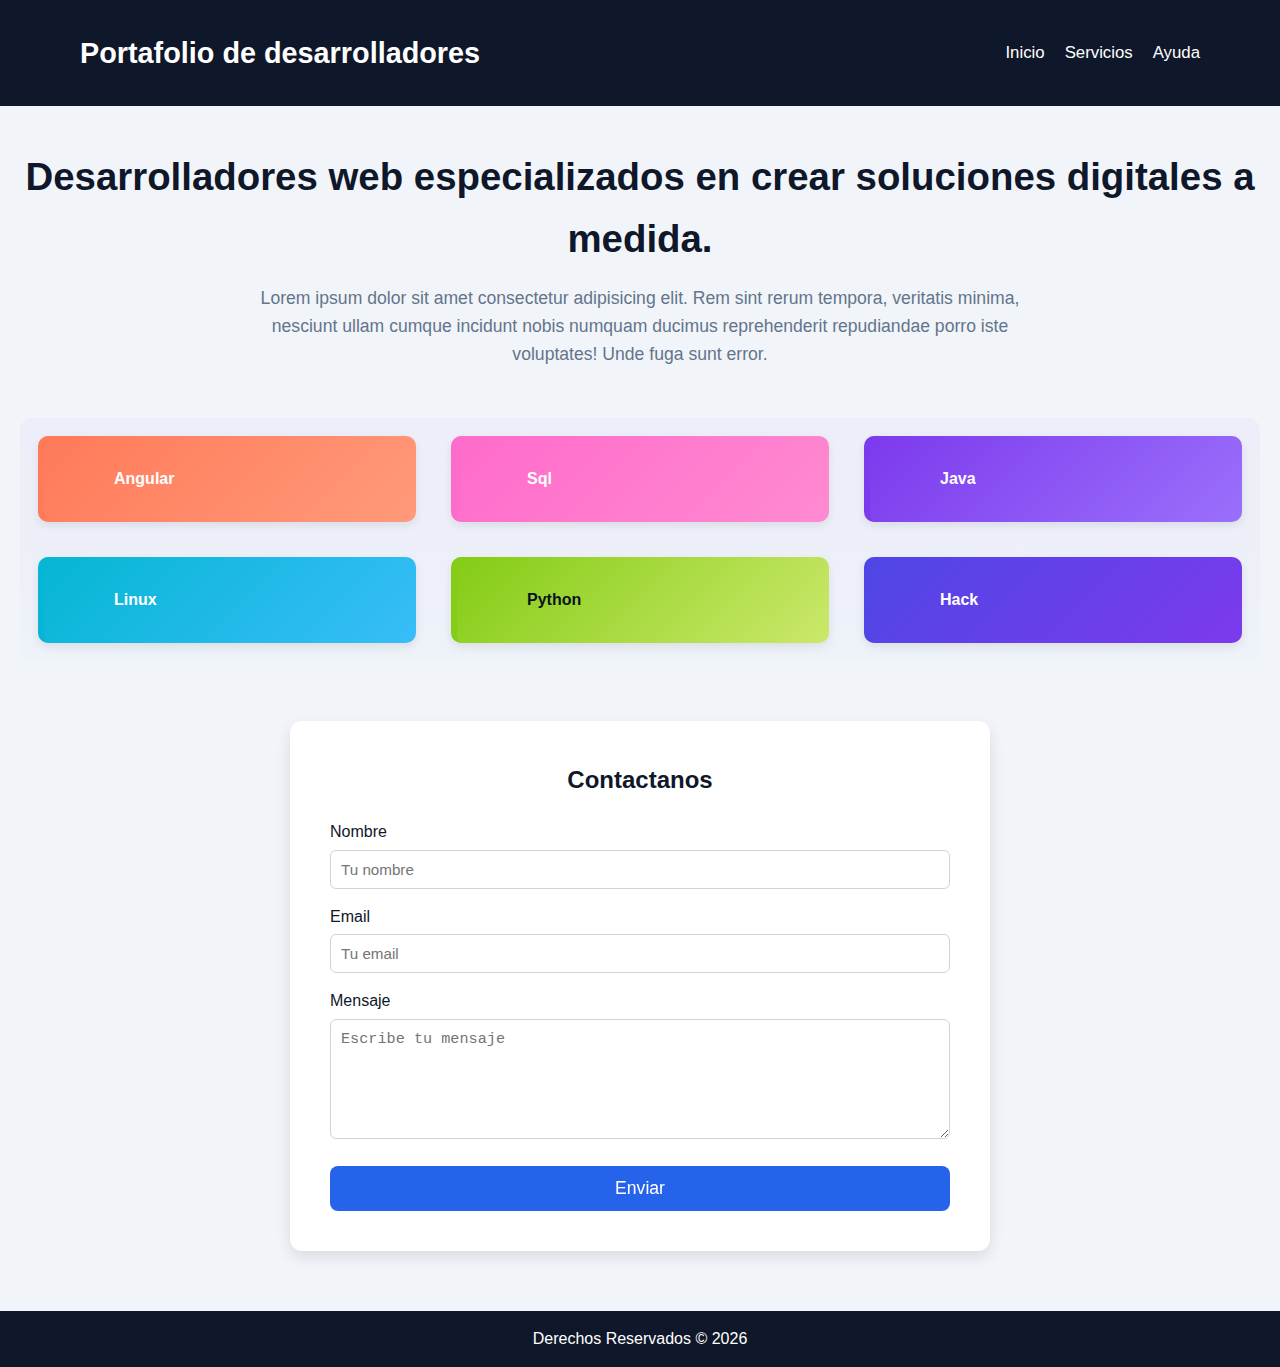
<file: index.html>
<!DOCTYPE html>
<html lang="en">

<head>
    <meta charset="UTF-8">
    <meta name="viewport" content="width=device-width, initial-scale=1.0">
    <title>Document</title>
    <link rel="stylesheet" href="/css/style.css">
</head>

<body>
    <header>
        <h1> Portafolio de desarrolladores</h1>
        <nav class="menu-contenido">
            <a href="">Inicio</a>
            <a href="">Servicios</a>
            <a href="">Ayuda</a>
        </nav>
    </header>
    <main>
        <section class="descripcion">
            <h2>
                Desarrolladores web especializados en crear soluciones digitales a medida.
            </h2>
            <p>Lorem ipsum dolor sit amet consectetur adipisicing elit. Rem sint rerum tempora, veritatis minima,
                nesciunt ullam cumque incidunt nobis numquam ducimus reprehenderit repudiandae porro iste voluptates!
                Unde fuga sunt error.</p>
        </section>
        <section class="">
            <div class="contenedor-tecnologias">
                <div class="caja angular">Angular</div>
                <div class="caja sql">Sql</div>
                <div class="caja java">Java</div>
                <div class="caja linux">Linux</div>
                <div class="caja python">Python</div>
                <div class="caja hacking">Hack</div>
            </div>
        </section>

        <section>
            <form action="">
                <h2>Contactanos</h2>
                <label for="nombre">Nombre</label>
                <input type="text" id="nombre" name="nombre" placeholder="Tu nombre">
                <label for="email">Email</label>
                <input type="email" id="email" name="email" placeholder="Tu email">
                <label for="mensaje">Mensaje</label>
                <textarea id="mensaje" name="mensaje" placeholder="Escribe tu mensaje"></textarea>
                <button type="submit">Enviar</button>
            </form>
        </section>
    </main>
    <footer>Derechos Reservados &copy 2026</footer>
</body>

</html>
</file>
<file: css/style.css>
/* RESET BÁSICO */
*,
*::before,
*::after {
    margin: 0;
    padding: 0;
    box-sizing: border-box;
}

/* fuente base */
html {
    font-family: 'Segoe UI', Tahoma, sans-serif;
    font-size: 16px;
}

/* VARIABLES */
:root {
    --color-principal: #2563eb;
    --accent-1: #ff7a59;
    /* naranja */
    --accent-2: #ff6bcb;
    /* rosa */
    --accent-3: #7c3aed;
    /* morado */
    --accent-4: #06b6d4;
    /* teal */
    --accent-5: #84cc16;
    /* lima */
    --accent-6: #4f46e5;
    /* indigo */
    --color-secundario: #0f172a;
    --color-fondo: #f1f5f9;
    --color-blanco: #ffffff;
    --color-gris: #64748b;
}

/* BODY */
body {
    background-color: var(--color-fondo);
    color: var(--color-secundario);
    line-height: 1.6;
}

/* HEADER */
header {
    background-color: var(--color-secundario);
    color: var(--color-blanco);
    padding: 20px 40px;

    display: flex;
    justify-content: space-between;
    align-items: center;
}

header h1 {
    font-size: 1.5rem;
}

/* NAV */
.menu-contenido {
    display: flex;
    gap: 20px;
}

.menu-contenido a {
    color: var(--color-blanco);
    text-decoration: none;
    font-weight: 500;
    transition: color 0.3s;
}

.menu-contenido a:hover {
    color: var(--color-principal);
}

/* MAIN */
main {
    max-width: 1000px;
    margin: 40px auto;
    padding: 0 20px;
}

/* DESCRIPCIÓN */
.descripcion {
    text-align: center;
    margin-bottom: 50px;
}

.descripcion h2 {
    font-size: 1.8rem;
    margin-bottom: 15px;
}

.descripcion p {
    color: var(--color-gris);
}

/* TECNOLOGÍAS */
.contenedor-tecnologias {
    display: grid;
    grid-template-columns: repeat(3, 1fr);
    gap: 20px;
    margin-bottom: 60px;
    /* Fondo y padding del contenedor para destacarlo */
    background: linear-gradient(180deg, rgba(124, 58, 237, 0.04), rgba(79, 70, 229, 0.02));
    padding: 18px;
    border-radius: 12px;
    /* Igualar altura de filas para que las tarjetas queden simétricas (3 arriba, 3 abajo) */
    grid-auto-rows: 1fr;
    align-items: stretch;
}

.caja {
    background-color: var(--color-blanco);
    padding: 30px 30px 30px 70px;
    /* espacio para icono */
    text-align: left;
    font-weight: 700;
    border-radius: 10px;
    box-shadow: 0 4px 10px rgba(0, 0, 0, 0.08);
    transition: transform 0.3s, box-shadow 0.3s;
    position: relative;
    min-height: 72px;
    display: flex;
    align-items: center;
    height: 100%;
    /* permite que la tarjeta ocupe toda la fila del grid */
    justify-content: flex-start;
}

.caja:hover {
    transform: translateY(-6px) scale(1.02);
    box-shadow: 0 12px 24px rgba(0, 0, 0, 0.16);
}

/* Icon circular en cada tarjeta (.caja) usando data-icon */
.caja-icon {
    position: absolute;
    left: 18px;
    top: 50%;
    transform: translateY(-50%);
    width: 44px;
    height: 44px;
    transition: transform 180ms ease;
    will-change: transform;
}

/* Asegurar que los SVG usen currentColor y tengan tamaño consistente */
.caja svg {
    width: 28px;
    height: 28px;
    display: block;
    fill: currentColor;
}

/* Microinteracciones: animar icono y brillo sutil en hover (solo en dispositivos con hover) */
@media (hover: hover) and (pointer: fine) {
    .caja:hover .caja-icon {
        transform: translateY(-50%) scale(1.06);
    }

    .caja::after {
        content: '';
        position: absolute;
        inset: 0;
        border-radius: 10px;
        background: linear-gradient(120deg, rgba(255, 255, 255, 0.06), rgba(255, 255, 255, 0));
        opacity: 0;
        pointer-events: none;
        transition: opacity 200ms ease, transform 200ms ease;
        transform: translateY(6px);
    }

    .caja:hover::after {
        opacity: 1;
        transform: translateY(0);
    }
}

/* Touch-friendly feedback: reducir escala al pulsar */
@media (hover: none) and (pointer: coarse) {
    .caja {
        transition: transform 120ms ease, box-shadow 120ms ease;
    }

    .caja:active {
        transform: translateY(-2px) scale(0.997);
        box-shadow: 0 6px 12px rgba(0, 0, 0, 0.12);
    }
}

/* Botón: interacción táctil y teclado */
button {
    transition: transform 140ms ease, box-shadow 140ms ease, background-color 140ms ease;
    will-change: transform, box-shadow;
    -webkit-tap-highlight-color: transparent;
    touch-action: manipulation;
}

button:active {
    transform: translateY(1px) scale(0.995);
}

/* Asegurar que el foco del teclado sea visible y consistente */
button:focus-visible {
    box-shadow: 0 0 0 4px rgba(37, 99, 235, 0.14);
}

.caja-label {
    display: block;
    margin-left: 6px;
    font-size: 1rem;
    color: #fff;
    /* will be overwritten by each .caja text color if needed */
}

/* Línea base común: centrar verticalmente texto y subtítulo dentro de la etiqueta */
.caja-label {
    display: inline-flex;
    flex-direction: column;
    justify-content: center;
    height: 100%;
    line-height: 1.1;
}

.caja-label .subtitulo,
.caja-subtitulo {
    font-size: 0.78rem;
    opacity: 0.85;
    margin-top: 6px;
    font-weight: 600;
    text-transform: uppercase;
    letter-spacing: 0.6px;
    color: currentColor;
    /* usa el color definido por la tarjeta */
    transition: opacity 0.18s ease, transform 0.18s ease;
}

/* Hacer que el subtítulo destaque ligeramente al pasar el ratón sobre la tarjeta */
.caja:hover .subtitulo,
.caja:focus-within .subtitulo {
    opacity: 1;
    transform: translateY(-2px);
}

/* Forzar que los elementos hijos de la rejilla ocupen toda la altura de su celda */
.contenedor-tecnologias>.caja {
    align-self: stretch;
}

/* Ajuste específico: en Python el fondo es claro, usar texto oscuro */
.caja.python .caja-label {
    color: #0b1220;
}

/* Bordes de acento y colores específicos para icono */
.caja.angular {
    border-left: 6px solid var(--accent-1);
}

.caja.angular svg {
    color: var(--accent-1);
}

.caja.sql {
    border-left: 6px solid var(--accent-2);
}

.caja.sql svg {
    color: var(--accent-2);
}

.caja.java {
    border-left: 6px solid var(--accent-3);
}

.caja.java svg {
    color: var(--accent-3);
}

.caja.linux {
    border-left: 6px solid var(--accent-4);
}

.caja.linux svg {
    color: var(--accent-4);
}

.caja.python {
    border-left: 6px solid var(--accent-5);
}

.caja.python svg {
    color: var(--accent-5);
}

.caja.hacking {
    border-left: 6px solid var(--accent-6);
}

.caja.hacking svg {
    color: var(--accent-6);
}

/* Colores por tecnología */
.caja.angular {
    background: linear-gradient(135deg, var(--accent-1), #ff9a7a);
    color: #fff;
}

.caja.sql {
    background: linear-gradient(135deg, var(--accent-2), #ff8ad0);
    color: #fff;
}

.caja.java {
    background: linear-gradient(135deg, var(--accent-3), #9b6ffb);
    color: #fff;
}

.caja.linux {
    background: linear-gradient(135deg, var(--accent-4), #38bdf8);
    color: #fff;
}

.caja.python {
    background: linear-gradient(135deg, var(--accent-5), #cbe86b);
    color: #0b1220;
}

.caja.hacking {
    background: linear-gradient(135deg, var(--accent-6), #7c3aed);
    color: #fff;
}

/* FORMULARIO */
form {
    background-color: var(--color-blanco);
    padding: 30px;
    border-radius: 12px;
    box-shadow: 0 6px 15px rgba(0, 0, 0, 0.1);
}

form h2 {
    margin-bottom: 20px;
    text-align: center;
}

label {
    display: block;
    margin-top: 15px;
    font-weight: 500;
}

input,
textarea {
    width: 100%;
    padding: 10px;
    margin-top: 5px;
    border-radius: 6px;
    border: 1px solid #cbd5e1;
    font-size: 0.95rem;
}

textarea {
    resize: vertical;
    min-height: 120px;
}

button {
    margin-top: 20px;
    width: 100%;
    padding: 12px;
    background-color: var(--color-principal);
    color: white;
    border: none;
    border-radius: 8px;
    font-size: 1rem;
    cursor: pointer;
    transition: background-color 0.3s;
}

button:hover {
    background-color: #1d4ed8;
}

/* Enfoque accesible para teclado */
:focus-visible {
    outline: 3px solid var(--color-principal);
    outline-offset: 3px;
}

.menu-contenido a:focus-visible,
button:focus-visible,
input:focus-visible,
textarea:focus-visible {
    outline: 3px solid var(--color-principal);
    outline-offset: 3px;
    border-radius: 6px;
}

/* FOOTER */
footer {
    background-color: var(--color-secundario);
    color: var(--color-blanco);
    text-align: center;
    padding: 15px;
    margin-top: 60px;
}

/* MEDIA QUERY */
/* MEDIA QUERY (desktop large) - ordenadas de menor a mayor abajo */
@media (min-width: 1024px) {

    main {
        max-width: 1100px;
    }

    .descripcion h2 {
        font-size: 2.1rem;
    }

    .descripcion p {
        font-size: 1.05rem;
        max-width: 800px;
        margin: 0 auto;
    }

    .contenedor-tecnologias {
        grid-template-columns: repeat(3, 1fr);
        gap: 30px;
    }

    form {
        max-width: 700px;
        margin: 0 auto;
    }

}

@media (min-width: 1280px) {

    main {
        max-width: 1300px;
    }

    header {
        padding: 30px 80px;
    }

    header h1 {
        font-size: 1.8rem;
    }

    .menu-contenido a {
        font-size: 1.05rem;
    }

    .descripcion h2 {
        font-size: 2.4rem;
    }

    .descripcion p {
        font-size: 1.1rem;
    }

    /* Mantener 3 columnas para que queden 3 arriba y 3 debajo (2 filas) */
    .contenedor-tecnologias {
        grid-template-columns: repeat(3, 1fr);
        grid-auto-rows: auto;
        gap: 35px;
        align-items: start;
    }

    form {
        padding: 40px;
    }

    button {
        font-size: 1.1rem;
    }

}

@media (min-width: 2560px) {

    body {
        font-size: 18px;
    }

    header {
        padding: 40px 140px;
    }

    header h1 {
        font-size: 2.2rem;
    }

    .menu-contenido a {
        font-size: 1.2rem;
    }

    main {
        max-width: 1600px;
        /* 👈 clave: no usar 100% */
        margin: 60px auto;
    }

    .descripcion h2 {
        font-size: 3rem;
        max-width: 1200px;
        margin: 0 auto 20px;
    }

    .descripcion p {
        font-size: 1.25rem;
        max-width: 1000px;
        margin: 0 auto;
    }

    /* En pantallas ultra-anchas también forzamos 3 columnas para mantener 3x2 */
    .contenedor-tecnologias {
        grid-template-columns: repeat(3, 1fr);
        grid-auto-rows: auto;
        gap: 40px;
        align-items: start;
    }

    .caja {
        padding: 45px;
        font-size: 1.3rem;
    }

    form {
        max-width: 900px;
        padding: 50px;
    }

    button {
        padding: 16px;
        font-size: 1.2rem;
    }

    footer {
        font-size: 1.1rem;
        padding: 25px;
    }
}

/* Bloque duplicado eliminado */


/* Bloques duplicados de media queries eliminados (orden correcto ya presente arriba) */



@media (max-width: 768px) {

    header {
        flex-direction: column;
        gap: 15px;
        text-align: center;
    }

    .menu-contenido {
        flex-direction: column;
        gap: 10px;
    }

    .contenedor-tecnologias {
        grid-template-columns: repeat(2, 1fr);
        grid-auto-rows: auto;
        /* en móvil no forzamos 1fr para evitar tarjetas muy altas */
    }

    .descripcion h2 {
        font-size: 1.5rem;
    }
}

@media (max-width: 480px) {

    .contenedor-tecnologias {
        grid-template-columns: 1fr;
    }
}

/* Preferencias de reducción de movimiento para usuarios que lo soliciten */
@media (prefers-reduced-motion: reduce) {

    .caja,
    button,
    * {
        transition: none !important;
        animation: none !important;
    }
}
</file>
